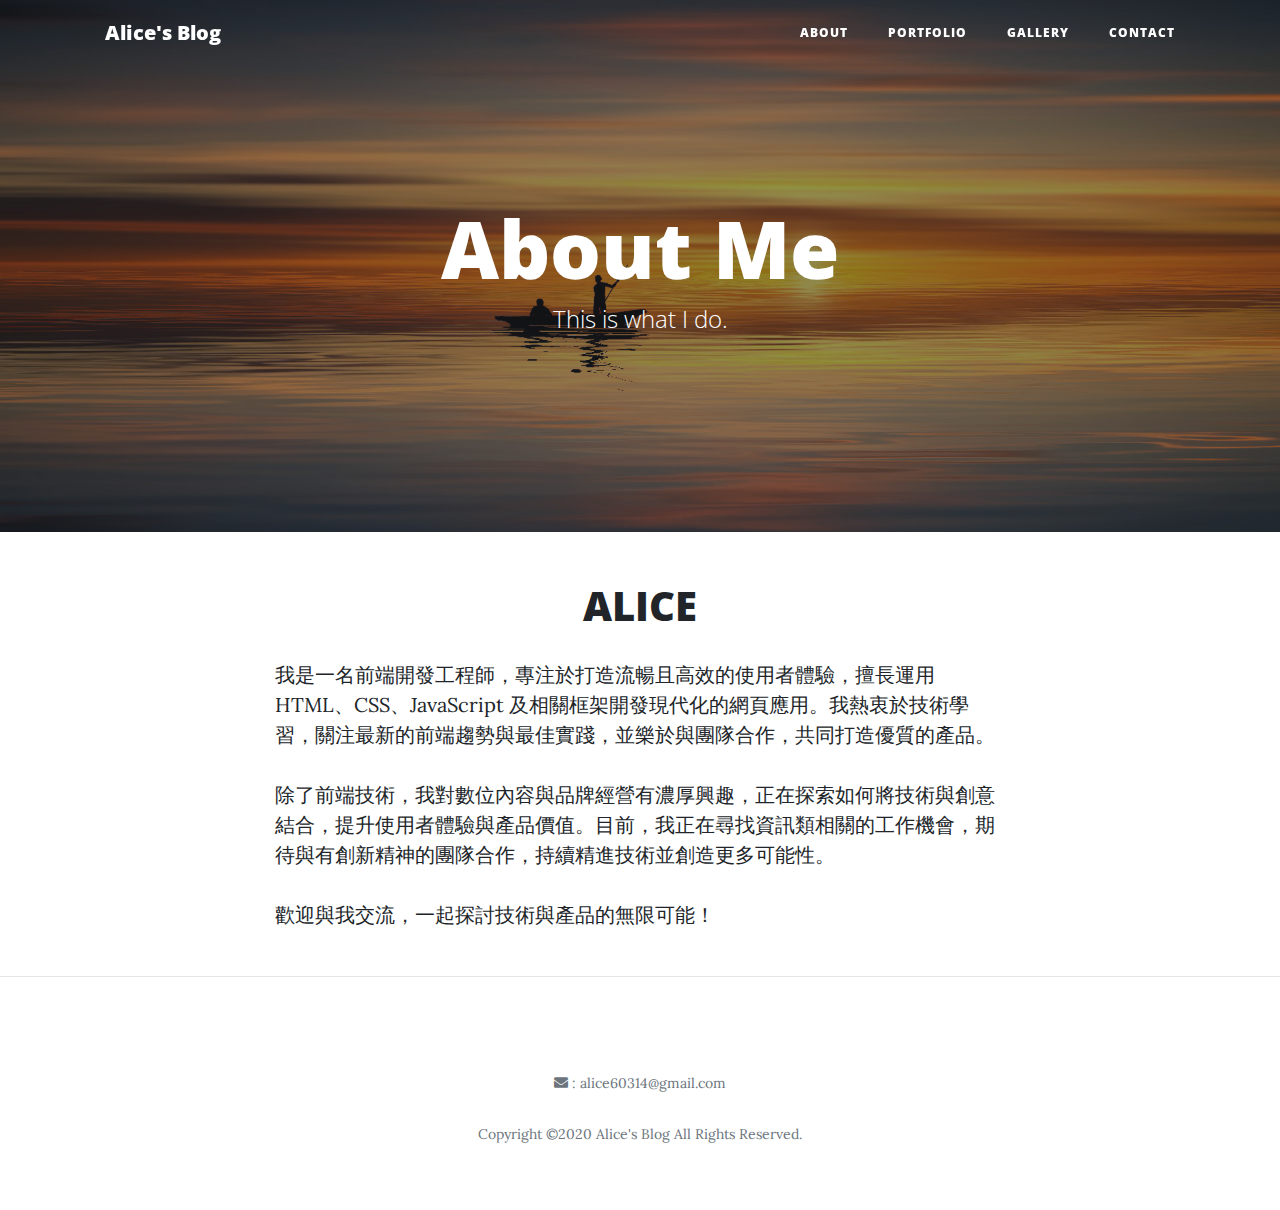
<file: index.html>
<!DOCTYPE html>
<html lang="en">

  <head>

    <meta charset="utf-8">
    <meta name="viewport" content="width=device-width, initial-scale=1, shrink-to-fit=no">
    <meta name="description" content="">
    <meta name="author" content="">

    <title>Alice's Blog</title>

    <!-- Bootstrap core CSS -->
    <link href="vendor/bootstrap/css/bootstrap.min.css" rel="stylesheet">

    <!-- Custom fonts for this template -->
    <link href="vendor/fontawesome-free/css/all.min.css" rel="stylesheet" type="text/css">
    <link href='https://fonts.googleapis.com/css?family=Lora:400,700,400italic,700italic' rel='stylesheet' type='text/css'>
    <link href='https://fonts.googleapis.com/css?family=Open+Sans:300italic,400italic,600italic,700italic,800italic,400,300,600,700,800' rel='stylesheet' type='text/css'>

    <!-- Custom styles for this template -->
    <link href="css/clean-blog.min.css" rel="stylesheet">

  </head>

  <body>

    <!-- Navigation -->
    <nav class="navbar navbar-expand-lg navbar-light fixed-top" id="mainNav">
      <div class="container">
        <a class="navbar-brand" >Alice's Blog</a>
        <button class="navbar-toggler navbar-toggler-right" type="button" data-toggle="collapse" data-target="#navbarResponsive" aria-controls="navbarResponsive" aria-expanded="false" aria-label="Toggle navigation">
          Menu
          <i class="fas fa-bars"></i>
        </button>
        <div class="collapse navbar-collapse" id="navbarResponsive">
          <ul class="navbar-nav ml-auto">
            <li class="nav-item">
              <a class="nav-link" href="index.html">About</a>
            </li>
            <li class="nav-item">
              <a class="nav-link" href="portfolio.html">Portfolio</a>
            </li>
            <li class="nav-item">
              <a class="nav-link" href="gallery.html">Gallery</a>
            </li>
            <li class="nav-item">
              <a class="nav-link" href="contact.html">Contact</a>
            </li>
          </ul>
        </div>
      </div>
    </nav>

    <!-- Page Header -->
    <header class="masthead" style="background-image: url('./img/about-bg.jpg')">
      <div class="overlay"></div>
      <div class="container">
        <div class="row">
          <div class="col-lg-8 col-md-10 mx-auto">
            <div class="page-heading">
              <h1>About Me</h1>
              <span class="subheading">This is what I do.</span>
            </div>
          </div>
        </div>
      </div>
    </header>

    <!-- Main Content -->
    <div class="container">
      <div class="row">
        <div class="col-lg-8 col-md-10 mx-auto">
          <h1 align="center">ALICE</h1>
          
          <p>我是一名前端開發工程師，專注於打造流暢且高效的使用者體驗，擅長運用 HTML、CSS、JavaScript 及相關框架開發現代化的網頁應用。我熱衷於技術學習，關注最新的前端趨勢與最佳實踐，並樂於與團隊合作，共同打造優質的產品。</p>
          <p>除了前端技術，我對數位內容與品牌經營有濃厚興趣，正在探索如何將技術與創意結合，提升使用者體驗與產品價值。目前，我正在尋找資訊類相關的工作機會，期待與有創新精神的團隊合作，持續精進技術並創造更多可能性。</p>
          <p>歡迎與我交流，一起探討技術與產品的無限可能！</p>
        </div>
      </div>
    </div>

    <hr>

    <!-- Footer -->
    <footer>
      <div class="container">
        <div class="row">
          <div class="col-lg-8 col-md-10 mx-auto">
            <p class="copyright text-muted"><i class="fas fa-envelope"></i> : alice60314@gmail.com</p>
            <p class="copyright text-muted">Copyright &copy;2020 Alice's Blog All Rights Reserved.</p>
          </div>
        </div>
      </div>
    </footer>

    <!-- Bootstrap core JavaScript -->
    <script src="vendor/jquery/jquery.min.js"></script>
    <script src="vendor/bootstrap/js/bootstrap.bundle.min.js"></script>

    <!-- Custom scripts for this template -->
    <script src="js/clean-blog.min.js"></script>

  </body>

</html>
</file>
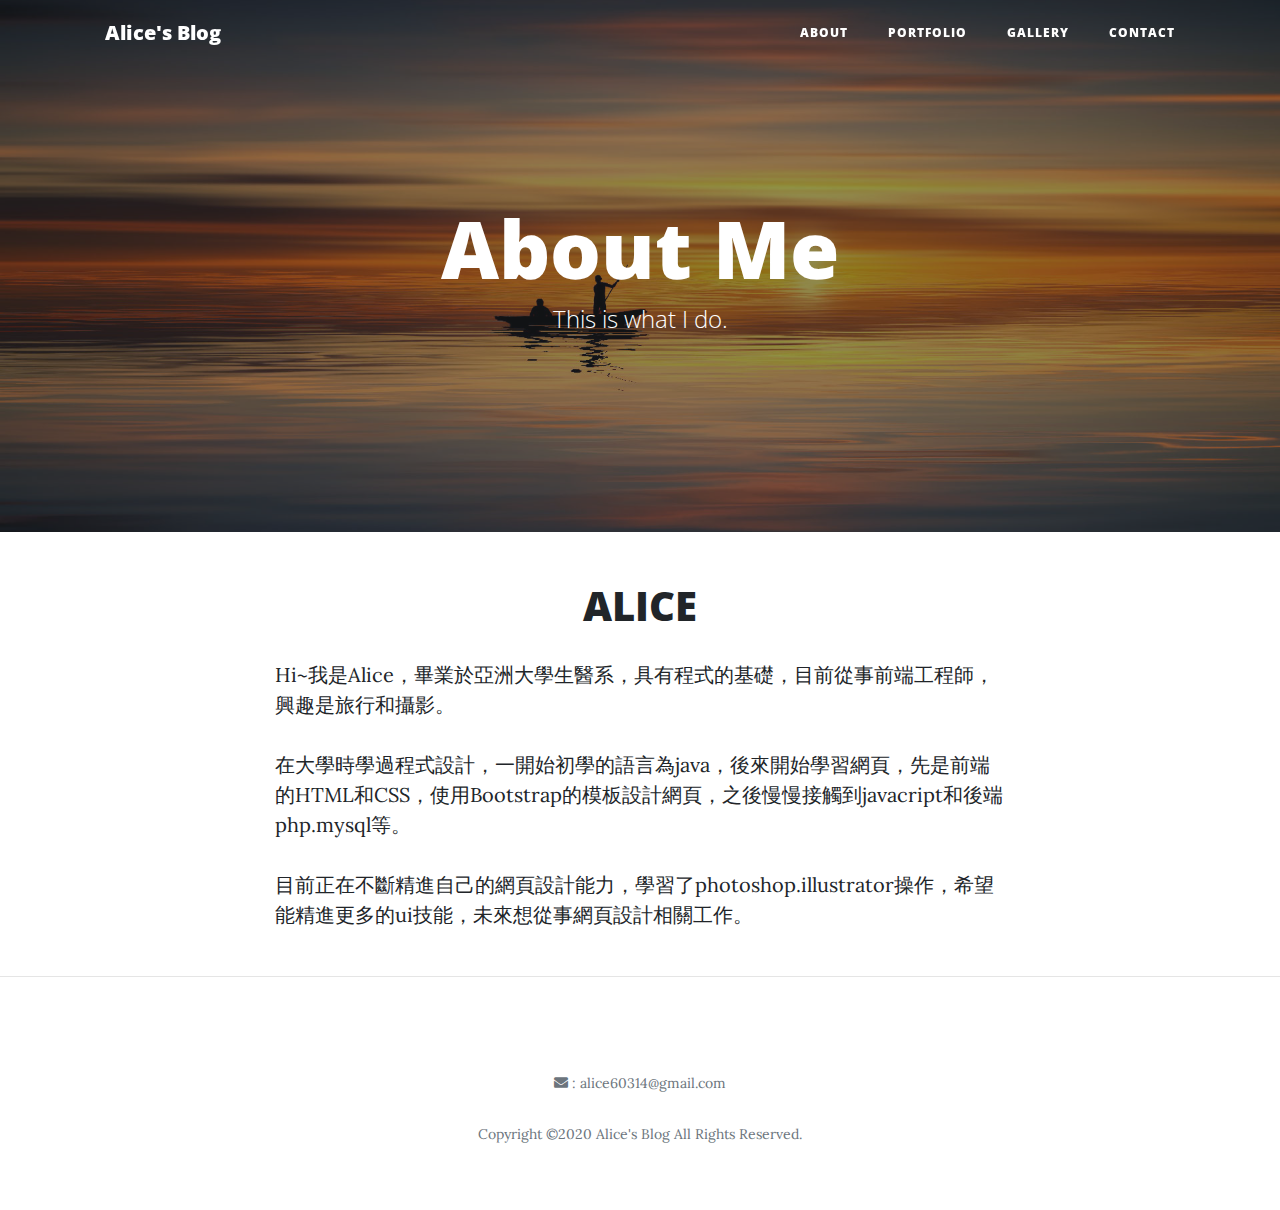
<file: about.html>
<!DOCTYPE html>
<html lang="en">

  <head>

    <meta charset="utf-8">
    <meta name="viewport" content="width=device-width, initial-scale=1, shrink-to-fit=no">
    <meta name="description" content="">
    <meta name="author" content="">

    <title>Alice's Blog</title>

    <!-- Bootstrap core CSS -->
    <link href="vendor/bootstrap/css/bootstrap.min.css" rel="stylesheet">

    <!-- Custom fonts for this template -->
    <link href="vendor/fontawesome-free/css/all.min.css" rel="stylesheet" type="text/css">
    <link href='https://fonts.googleapis.com/css?family=Lora:400,700,400italic,700italic' rel='stylesheet' type='text/css'>
    <link href='https://fonts.googleapis.com/css?family=Open+Sans:300italic,400italic,600italic,700italic,800italic,400,300,600,700,800' rel='stylesheet' type='text/css'>

    <!-- Custom styles for this template -->
    <link href="css/clean-blog.min.css" rel="stylesheet">

  </head>

  <body>

    <!-- Navigation -->
    <nav class="navbar navbar-expand-lg navbar-light fixed-top" id="mainNav">
      <div class="container">
        <a class="navbar-brand" >Alice's Blog</a>
        <button class="navbar-toggler navbar-toggler-right" type="button" data-toggle="collapse" data-target="#navbarResponsive" aria-controls="navbarResponsive" aria-expanded="false" aria-label="Toggle navigation">
          Menu
          <i class="fas fa-bars"></i>
        </button>
        <div class="collapse navbar-collapse" id="navbarResponsive">
          <ul class="navbar-nav ml-auto">
            <li class="nav-item">
              <a class="nav-link" href="about.html">About</a>
            </li>
            <li class="nav-item">
              <a class="nav-link" href="portfolio.html">Portfolio</a>
            </li>
            <li class="nav-item">
              <a class="nav-link" href="gallery.html">Gallery</a>
            </li>
            <li class="nav-item">
              <a class="nav-link" href="contact.html">Contact</a>
            </li>
          </ul>
        </div>
      </div>
    </nav>

    <!-- Page Header -->
    <header class="masthead" style="background-image: url('./img/about-bg.jpg')">
      <div class="overlay"></div>
      <div class="container">
        <div class="row">
          <div class="col-lg-8 col-md-10 mx-auto">
            <div class="page-heading">
              <h1>About Me</h1>
              <span class="subheading">This is what I do.</span>
            </div>
          </div>
        </div>
      </div>
    </header>

    <!-- Main Content -->
    <div class="container">
      <div class="row">
        <div class="col-lg-8 col-md-10 mx-auto">
          <h1 align="center">ALICE</h1>
          
          <p>Hi~我是Alice，畢業於亞洲大學生醫系，具有程式的基礎，目前從事前端工程師，興趣是旅行和攝影。</p>
          <p>在大學時學過程式設計，一開始初學的語言為java，後來開始學習網頁，先是前端的HTML和CSS，使用Bootstrap的模板設計網頁，之後慢慢接觸到javacript和後端php.mysql等。</p>
          <p>目前正在不斷精進自己的網頁設計能力，學習了photoshop.illustrator操作，希望能精進更多的ui技能，未來想從事網頁設計相關工作。</p>
        </div>
      </div>
    </div>

    <hr>

    <!-- Footer -->
    <footer>
      <div class="container">
        <div class="row">
          <div class="col-lg-8 col-md-10 mx-auto">
            <p class="copyright text-muted"><i class="fas fa-envelope"></i> : alice60314@gmail.com</p>
            <p class="copyright text-muted">Copyright &copy;2020 Alice's Blog All Rights Reserved.</p>
          </div>
        </div>
      </div>
    </footer>

    <!-- Bootstrap core JavaScript -->
    <script src="vendor/jquery/jquery.min.js"></script>
    <script src="vendor/bootstrap/js/bootstrap.bundle.min.js"></script>

    <!-- Custom scripts for this template -->
    <script src="js/clean-blog.min.js"></script>

  </body>

</html>
</file>
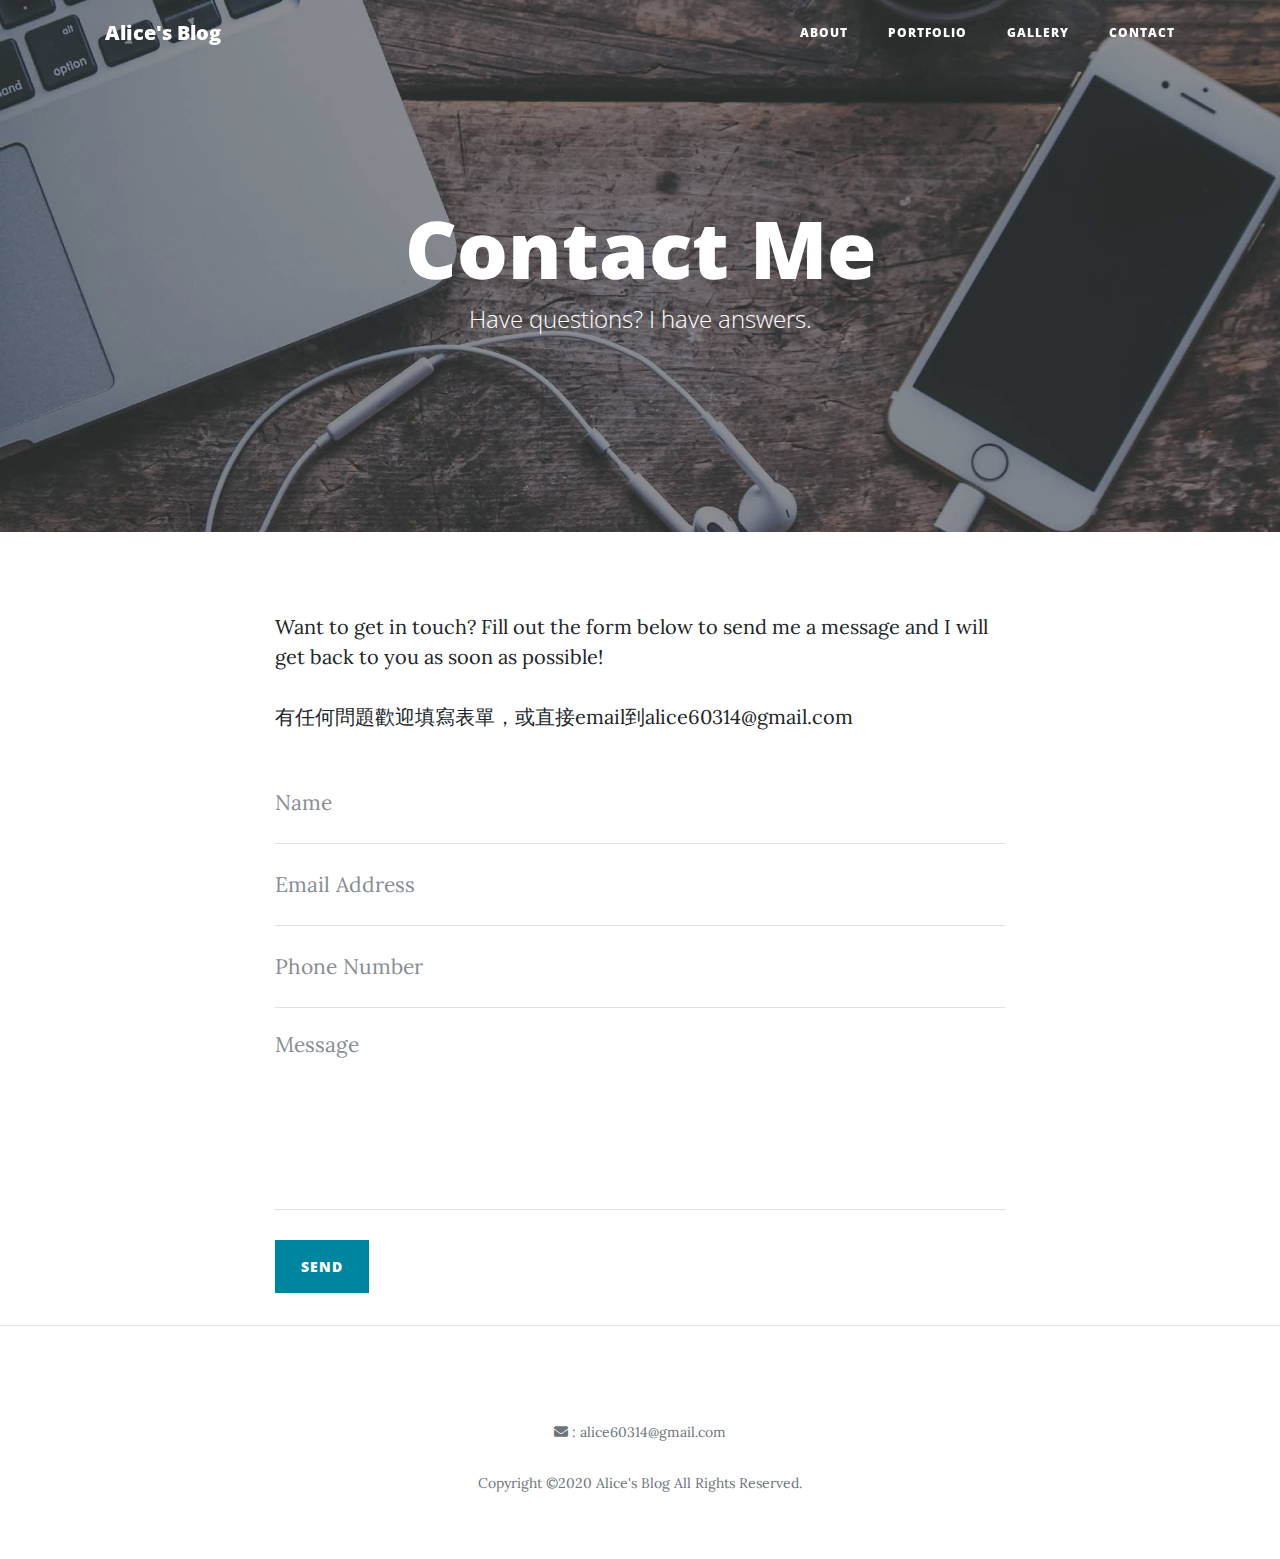
<file: contact.html>
<!DOCTYPE html>
<html lang="en">

  <head>

    <meta charset="utf-8">
    <meta name="viewport" content="width=device-width, initial-scale=1, shrink-to-fit=no">
    <meta name="description" content="">
    <meta name="author" content="">

    <title>Alice's Blog</title>

    <!-- Bootstrap core CSS -->
    <link href="vendor/bootstrap/css/bootstrap.min.css" rel="stylesheet">

    <!-- Custom fonts for this template -->
    <link href="vendor/fontawesome-free/css/all.min.css" rel="stylesheet" type="text/css">
    <link href='https://fonts.googleapis.com/css?family=Lora:400,700,400italic,700italic' rel='stylesheet' type='text/css'>
    <link href='https://fonts.googleapis.com/css?family=Open+Sans:300italic,400italic,600italic,700italic,800italic,400,300,600,700,800' rel='stylesheet' type='text/css'>

    <!-- Custom styles for this template -->
    <link href="css/clean-blog.min.css" rel="stylesheet">

  </head>

  <body>

    <!-- Navigation -->
    <nav class="navbar navbar-expand-lg navbar-light fixed-top" id="mainNav">
      <div class="container">
        <a class="navbar-brand" >Alice's Blog</a>
        <button class="navbar-toggler navbar-toggler-right" type="button" data-toggle="collapse" data-target="#navbarResponsive" aria-controls="navbarResponsive" aria-expanded="false" aria-label="Toggle navigation">
          Menu
          <i class="fas fa-bars"></i>
        </button>
        <div class="collapse navbar-collapse" id="navbarResponsive">
          <ul class="navbar-nav ml-auto">
            <li class="nav-item">
              <a class="nav-link" href="index.html">About</a>
            </li>
            <li class="nav-item">
              <a class="nav-link" href="portfolio.html">Portfolio</a>
            </li>
            <li class="nav-item">
              <a class="nav-link" href="gallery.html">Gallery</a>
            </li>
            <li class="nav-item">
              <a class="nav-link" href="contact.html">Contact</a>
            </li>
          </ul>
        </div>
      </div>
    </nav>

    <!-- Page Header -->
    <header class="masthead" style="background-image: url('./img/contact-bg.jpg')">
      <div class="overlay"></div>
      <div class="container">
        <div class="row">
          <div class="col-lg-8 col-md-10 mx-auto">
            <div class="page-heading">
              <h1>Contact Me</h1>
              <span class="subheading">Have questions? I have answers.</span>
            </div>
          </div>
        </div>
      </div>
    </header>

    <!-- Main Content -->
    <div class="container">
      <div class="row">
        <div class="col-lg-8 col-md-10 mx-auto">
          <p>Want to get in touch? Fill out the form below to send me a message and I will get back to you as soon as possible!</p>
          <p>有任何問題歡迎填寫表單，或直接email到alice60314@gmail.com</p>
          <!-- Contact Form - Enter your email address on line 19 of the mail/contact_me.php file to make this form work. -->
          <!-- WARNING: Some web hosts do not allow emails to be sent through forms to common mail hosts like Gmail or Yahoo. It's recommended that you use a private domain email address! -->
          <!-- To use the contact form, your site must be on a live web host with PHP! The form will not work locally! -->
          <form name="sentMessage" id="contactForm" novalidate method="post" action="mail/contact_me.php">
            <div class="control-group">
              <div class="form-group floating-label-form-group controls">
                <label>Name</label>
                <input type="text" class="form-control" placeholder="Name" id="name" required data-validation-required-message="Please enter your name.">
                <p class="help-block text-danger"></p>
              </div>
            </div>
            <div class="control-group">
              <div class="form-group floating-label-form-group controls">
                <label>Email Address</label>
                <input type="email" class="form-control" placeholder="Email Address" id="email" required data-validation-required-message="Please enter your email address.">
                <p class="help-block text-danger"></p>
              </div>
            </div>
            <div class="control-group">
              <div class="form-group col-xs-12 floating-label-form-group controls">
                <label>Phone Number</label>
                <input type="tel" class="form-control" placeholder="Phone Number" id="phone" required data-validation-required-message="Please enter your phone number.">
                <p class="help-block text-danger"></p>
              </div>
            </div>
            <div class="control-group">
              <div class="form-group floating-label-form-group controls">
                <label>Message</label>
                <textarea rows="5" class="form-control" placeholder="Message" id="message" required data-validation-required-message="Please enter a message."></textarea>
                <p class="help-block text-danger"></p>
              </div>
            </div>
            <br>
            <div id="success"></div>
            <div class="form-group">
              <button type="submit" class="btn btn-primary" id="sendMessageButton">Send</button>
            </div>
          </form>
        </div>
      </div>
    </div>

    <hr>

    <!-- Footer -->
    <footer>
      <div class="container">
        <div class="row">
          <div class="col-lg-8 col-md-10 mx-auto">
            <p class="copyright text-muted"><i class="fas fa-envelope"></i> : alice60314@gmail.com</p>
            <p class="copyright text-muted">Copyright &copy;2020 Alice's Blog All Rights Reserved.</p>
          </div>
        </div>
      </div>
    </footer>

    <!-- Bootstrap core JavaScript -->
    <script src="vendor/jquery/jquery.min.js"></script>
    <script src="vendor/bootstrap/js/bootstrap.bundle.min.js"></script>

    <!-- Contact Form JavaScript -->
    <script src="js/jqBootstrapValidation.js"></script>
    <script src="js/contact_me.js"></script>

    <!-- Custom scripts for this template -->
    <script src="js/clean-blog.min.js"></script>

  </body>

</html>
</file>
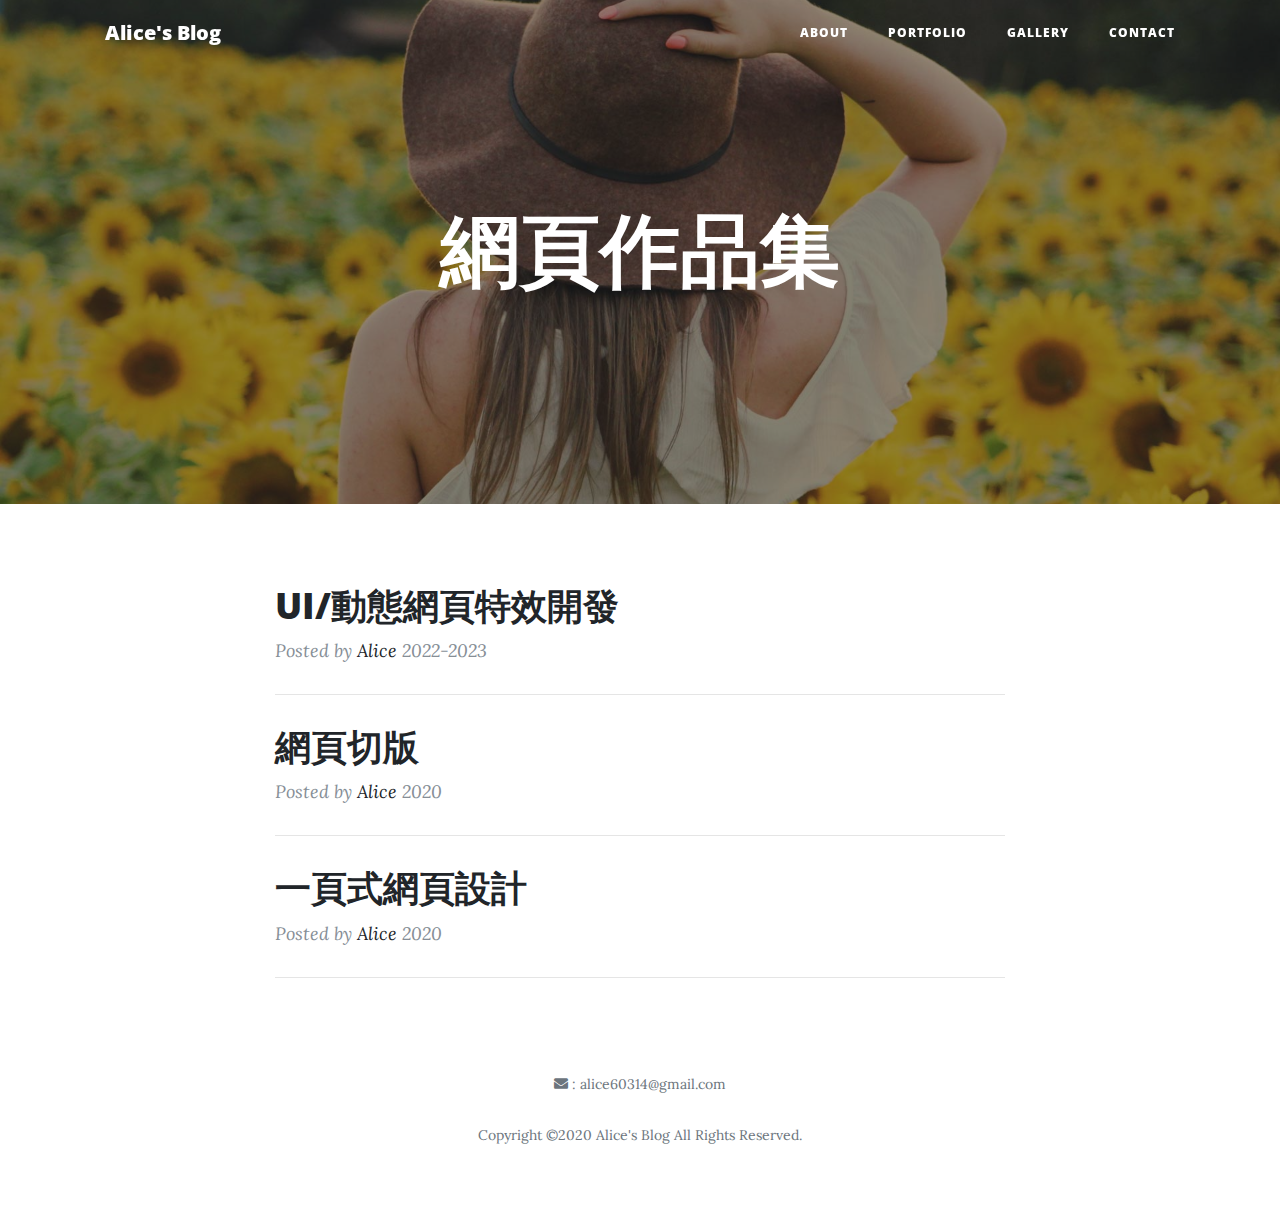
<file: portfolio.html>
<!DOCTYPE html>
<html lang="en">

  <head>

    <meta charset="utf-8">
    <meta name="viewport" content="width=device-width, initial-scale=1, shrink-to-fit=no">
    <meta name="description" content="">
    <meta name="author" content="">

    <title>Alice's Blog</title>

    <!-- Bootstrap core CSS -->
    <link href="vendor/bootstrap/css/bootstrap.min.css" rel="stylesheet">

    <!-- Custom fonts for this template -->
    <link href="vendor/fontawesome-free/css/all.min.css" rel="stylesheet" type="text/css">
    <link href='https://fonts.googleapis.com/css?family=Lora:400,700,400italic,700italic' rel='stylesheet' type='text/css'>
    <link href='https://fonts.googleapis.com/css?family=Open+Sans:300italic,400italic,600italic,700italic,800italic,400,300,600,700,800' rel='stylesheet' type='text/css'>

    <!-- Custom styles for this template -->
    <link href="css/clean-blog.min.css" rel="stylesheet">

  </head>

  <body>

    <!-- Navigation -->
    <nav class="navbar navbar-expand-lg navbar-light fixed-top" id="mainNav">
      <div class="container">
        <a class="navbar-brand">Alice's Blog</a>
        <button class="navbar-toggler navbar-toggler-right" type="button" data-toggle="collapse" data-target="#navbarResponsive" aria-controls="navbarResponsive" aria-expanded="false" aria-label="Toggle navigation">

          Menu
          <i class="fas fa-bars"></i>
        </button>
        <div class="collapse navbar-collapse" id="navbarResponsive">
          <ul class="navbar-nav ml-auto">
            <li class="nav-item">
              <a class="nav-link" href="index.html">About</a>
            </li>
            <li class="nav-item">
              <a class="nav-link" href="portfolio.html">Portfolio</a>
            </li>
            <li class="nav-item">
              <a class="nav-link" href="gallery.html">Gallery</a>
            </li>
            <li class="nav-item">
              <a class="nav-link" href="contact.html">Contact</a>
            </li>
          </ul>
        </div>
      </div>
    </nav>

    <!-- Page Header -->
    <header class="masthead" style="background-image: url('./img/portfolio-bg.jpg')">
      <div class="overlay"></div>
      <div class="container">
        <div class="row">
          <div class="col-lg-8 col-md-10 mx-auto">
            <div class="page-heading">
              <h1 >網頁作品集</h1>
            </div>
          </div>
        </div>
      </div>
    </header>

    <!-- Main Content -->
    <div class="container">
      <div class="row">
        <div class="col-lg-8 col-md-10 mx-auto">
          <div class="post-preview">
            <a href="https://alice676.github.io/webDesign/" target="_blank">
              <h2 class="post-title">
                UI/動態網頁特效開發
              </h2>
            </a>
            <p class="post-meta">Posted by
              <a href="about.html">Alice</a>
              2022-2023</p>
          </div>
          <hr>
          <div class="post-preview">
            <a href="https://alice676.github.io/web-rwd/" target="_blank">
              <h2 class="post-title">
                網頁切版
              </h2>
            </a>
            <p class="post-meta">Posted by
              <a href="about.html">Alice</a>
              2020</p>
          </div>
          <hr>

          <div class="post-preview">
            <a href="https://alice676.github.io/web-Project/" target="_blank">
              <h2 class="post-title">
                一頁式網頁設計
              </h2>
            </a>
            <p class="post-meta">Posted by
              <a href="about.html">Alice</a>
              2020</p>
          </div>
          <hr>
          <!-- <div class="post-preview">
            <a href="index.html">
              <h2 class="post-title">
                Science has not yet mastered prophecy
              </h2>
              <h3 class="post-subtitle">
                We predict too much for the next year and yet far too little for the next ten.
              </h3>
            </a>
            <p class="post-meta">Posted by
              <a href="#">Start Bootstrap</a>
              on August 24, 2018</p>
          </div>
          <hr>
          <div class="post-preview">
            <a href="index.html">
              <h2 class="post-title">
                Failure is not an option
              </h2>
              <h3 class="post-subtitle">
                Many say exploration is part of our destiny, but it’s actually our duty to future generations.
              </h3>
            </a>
            <p class="post-meta">Posted by
              <a href="#">Start Bootstrap</a>
              on July 8, 2018</p>
          </div>
          <hr> -->
          <!-- Pager
          <div class="clearfix">
            <a class="btn btn-primary float-right" href="#">Older Posts &rarr;</a>
          </div>
        </div>
      </div>
    </div>

    <hr>
    <!-- Footer -->
    <footer>
      <div class="container">
        <div class="row">
          <div class="col-lg-8 col-md-10 mx-auto">
            <p class="copyright text-muted"><i class="fas fa-envelope"></i> : alice60314@gmail.com</p>
            <p class="copyright text-muted">Copyright &copy;2020 Alice's Blog All Rights Reserved.</p>
          </div>
        </div>
      </div>
    </footer>

    <!-- Bootstrap core JavaScript -->
    <script src="vendor/jquery/jquery.min.js"></script>
    <script src="vendor/bootstrap/js/bootstrap.bundle.min.js"></script>

    <!-- Custom scripts for this template -->
    <script src="js/clean-blog.min.js"></script>

  </body>

</html>
</file>
<file: css/clean-blog.min.css>
/*!
 * Start Bootstrap - Clean Blog v5.0.2 (https://startbootstrap.com/template-overviews/clean-blog)
 * Copyright 2013-2018 Start Bootstrap
 * Licensed under MIT (https://github.com/BlackrockDigital/startbootstrap-clean-blog/blob/master/LICENSE)
 */body{font-size:20px;color:#212529;font-family:Lora,'Times New Roman',serif}p{line-height:1.5;margin:30px 0}p a{text-decoration:underline}h1,h2,h3,h4,h5,h6{font-weight:800;font-family:'Open Sans','Helvetica Neue',Helvetica,Arial,sans-serif}a{color:#212529;-webkit-transition:all .2s;transition:all .2s}a:focus,a:hover{color:#0085a1}blockquote{font-style:italic;color:#868e96}.section-heading{font-size:36px;font-weight:700;margin-top:60px}.caption{font-size:14px;font-style:italic;display:block;margin:0;padding:10px;text-align:center;border-bottom-right-radius:5px;border-bottom-left-radius:5px}::-moz-selection{color:#fff;background:#0085a1;text-shadow:none}::selection{color:#fff;background:#0085a1;text-shadow:none}img::-moz-selection{color:#fff;background:0 0}img::selection{color:#fff;background:0 0}img::-moz-selection{color:#fff;background:0 0}#mainNav{position:absolute;border-bottom:1px solid #e9ecef;background-color:#fff;font-family:'Open Sans','Helvetica Neue',Helvetica,Arial,sans-serif}#mainNav .navbar-brand{font-weight:800;color:#343a40}#mainNav .navbar-toggler{font-size:12px;font-weight:800;padding:13px;text-transform:uppercase;color:#343a40}#mainNav .navbar-nav>li.nav-item>a{font-size:12px;font-weight:800;letter-spacing:1px;text-transform:uppercase}@media only screen and (min-width:992px){#mainNav{border-bottom:1px solid transparent;background:0 0}#mainNav .navbar-brand{padding:10px 20px;color:#fff}#mainNav .navbar-brand:focus,#mainNav .navbar-brand:hover{color:rgba(255,255,255,.8)}#mainNav .navbar-nav>li.nav-item>a{padding:10px 20px;color:#fff}#mainNav .navbar-nav>li.nav-item>a:focus,#mainNav .navbar-nav>li.nav-item>a:hover{color:rgba(255,255,255,.8)}}@media only screen and (min-width:992px){#mainNav{-webkit-transition:background-color .2s;transition:background-color .2s;-webkit-transform:translate3d(0,0,0);transform:translate3d(0,0,0);-webkit-backface-visibility:hidden}#mainNav.is-fixed{position:fixed;top:-67px;-webkit-transition:-webkit-transform .2s;transition:-webkit-transform .2s;transition:transform .2s;transition:transform .2s,-webkit-transform .2s;border-bottom:1px solid #fff;background-color:rgba(255,255,255,.9)}#mainNav.is-fixed .navbar-brand{color:#212529}#mainNav.is-fixed .navbar-brand:focus,#mainNav.is-fixed .navbar-brand:hover{color:#0085a1}#mainNav.is-fixed .navbar-nav>li.nav-item>a{color:#212529}#mainNav.is-fixed .navbar-nav>li.nav-item>a:focus,#mainNav.is-fixed .navbar-nav>li.nav-item>a:hover{color:#0085a1}#mainNav.is-visible{-webkit-transform:translate3d(0,100%,0);transform:translate3d(0,100%,0)}}header.masthead{margin-bottom:50px;background:no-repeat center center;background-color:#868e96;background-attachment:scroll;position:relative;background-size:cover}header.masthead .overlay{position:absolute;top:0;left:0;height:100%;width:100%;background-color:#212529;opacity:.5}header.masthead .page-heading,header.masthead .post-heading,header.masthead .site-heading{padding:200px 0 150px;color:#fff}@media only screen and (min-width:768px){header.masthead .page-heading,header.masthead .post-heading,header.masthead .site-heading{padding:200px 0}}header.masthead .page-heading,header.masthead .site-heading{text-align:center}header.masthead .page-heading h1,header.masthead .site-heading h1{font-size:50px;margin-top:0}header.masthead .page-heading .subheading,header.masthead .site-heading .subheading{font-size:24px;font-weight:300;line-height:1.1;display:block;margin:10px 0 0;font-family:'Open Sans','Helvetica Neue',Helvetica,Arial,sans-serif}@media only screen and (min-width:768px){header.masthead .page-heading h1,header.masthead .site-heading h1{font-size:80px}}header.masthead .post-heading h1{font-size:35px}header.masthead .post-heading .meta,header.masthead .post-heading .subheading{line-height:1.1;display:block}header.masthead .post-heading .subheading{font-size:24px;font-weight:600;margin:10px 0 30px;font-family:'Open Sans','Helvetica Neue',Helvetica,Arial,sans-serif}header.masthead .post-heading .meta{font-size:20px;font-weight:300;font-style:italic;font-family:Lora,'Times New Roman',serif}header.masthead .post-heading .meta a{color:#fff}@media only screen and (min-width:768px){header.masthead .post-heading h1{font-size:55px}header.masthead .post-heading .subheading{font-size:30px}}.post-preview>a{color:#212529}.post-preview>a:focus,.post-preview>a:hover{text-decoration:none;color:#0085a1}.post-preview>a>.post-title{font-size:30px;margin-top:30px;margin-bottom:10px}.post-preview>a>.post-subtitle{font-weight:300;margin:0 0 10px}.post-preview>.post-meta{font-size:18px;font-style:italic;margin-top:0;color:#868e96}.post-preview>.post-meta>a{text-decoration:none;color:#212529}.post-preview>.post-meta>a:focus,.post-preview>.post-meta>a:hover{text-decoration:underline;color:#0085a1}@media only screen and (min-width:768px){.post-preview>a>.post-title{font-size:36px}}.floating-label-form-group{font-size:14px;position:relative;margin-bottom:0;padding-bottom:.5em;border-bottom:1px solid #dee2e6}.floating-label-form-group input,.floating-label-form-group textarea{font-size:1.5em;position:relative;z-index:1;padding:0;resize:none;border:none;border-radius:0;background:0 0;-webkit-box-shadow:none!important;box-shadow:none!important;font-family:Lora,'Times New Roman',serif}.floating-label-form-group input::-webkit-input-placeholder,.floating-label-form-group textarea::-webkit-input-placeholder{color:#868e96;font-family:Lora,'Times New Roman',serif}.floating-label-form-group label{font-size:.85em;line-height:1.764705882em;position:relative;z-index:0;top:2em;display:block;margin:0;-webkit-transition:top .3s ease,opacity .3s ease;transition:top .3s ease,opacity .3s ease;vertical-align:middle;vertical-align:baseline;opacity:0}.floating-label-form-group .help-block{margin:15px 0}.floating-label-form-group-with-value label{top:0;opacity:1}.floating-label-form-group-with-focus label{color:#0085a1}form .form-group:first-child .floating-label-form-group{border-top:1px solid #dee2e6}footer{padding:50px 0 65px}footer .list-inline{margin:0;padding:0}footer .copyright{font-size:14px;margin-bottom:0;text-align:center}.btn{font-size:14px;font-weight:800;padding:15px 25px;letter-spacing:1px;text-transform:uppercase;border-radius:0;font-family:'Open Sans','Helvetica Neue',Helvetica,Arial,sans-serif}.btn-primary{background-color:#0085a1;border-color:#0085a1}.btn-primary:active,.btn-primary:focus,.btn-primary:hover{color:#fff;background-color:#00657b!important;border-color:#00657b!important}.btn-lg{font-size:16px;padding:25px 35px}
</file>
